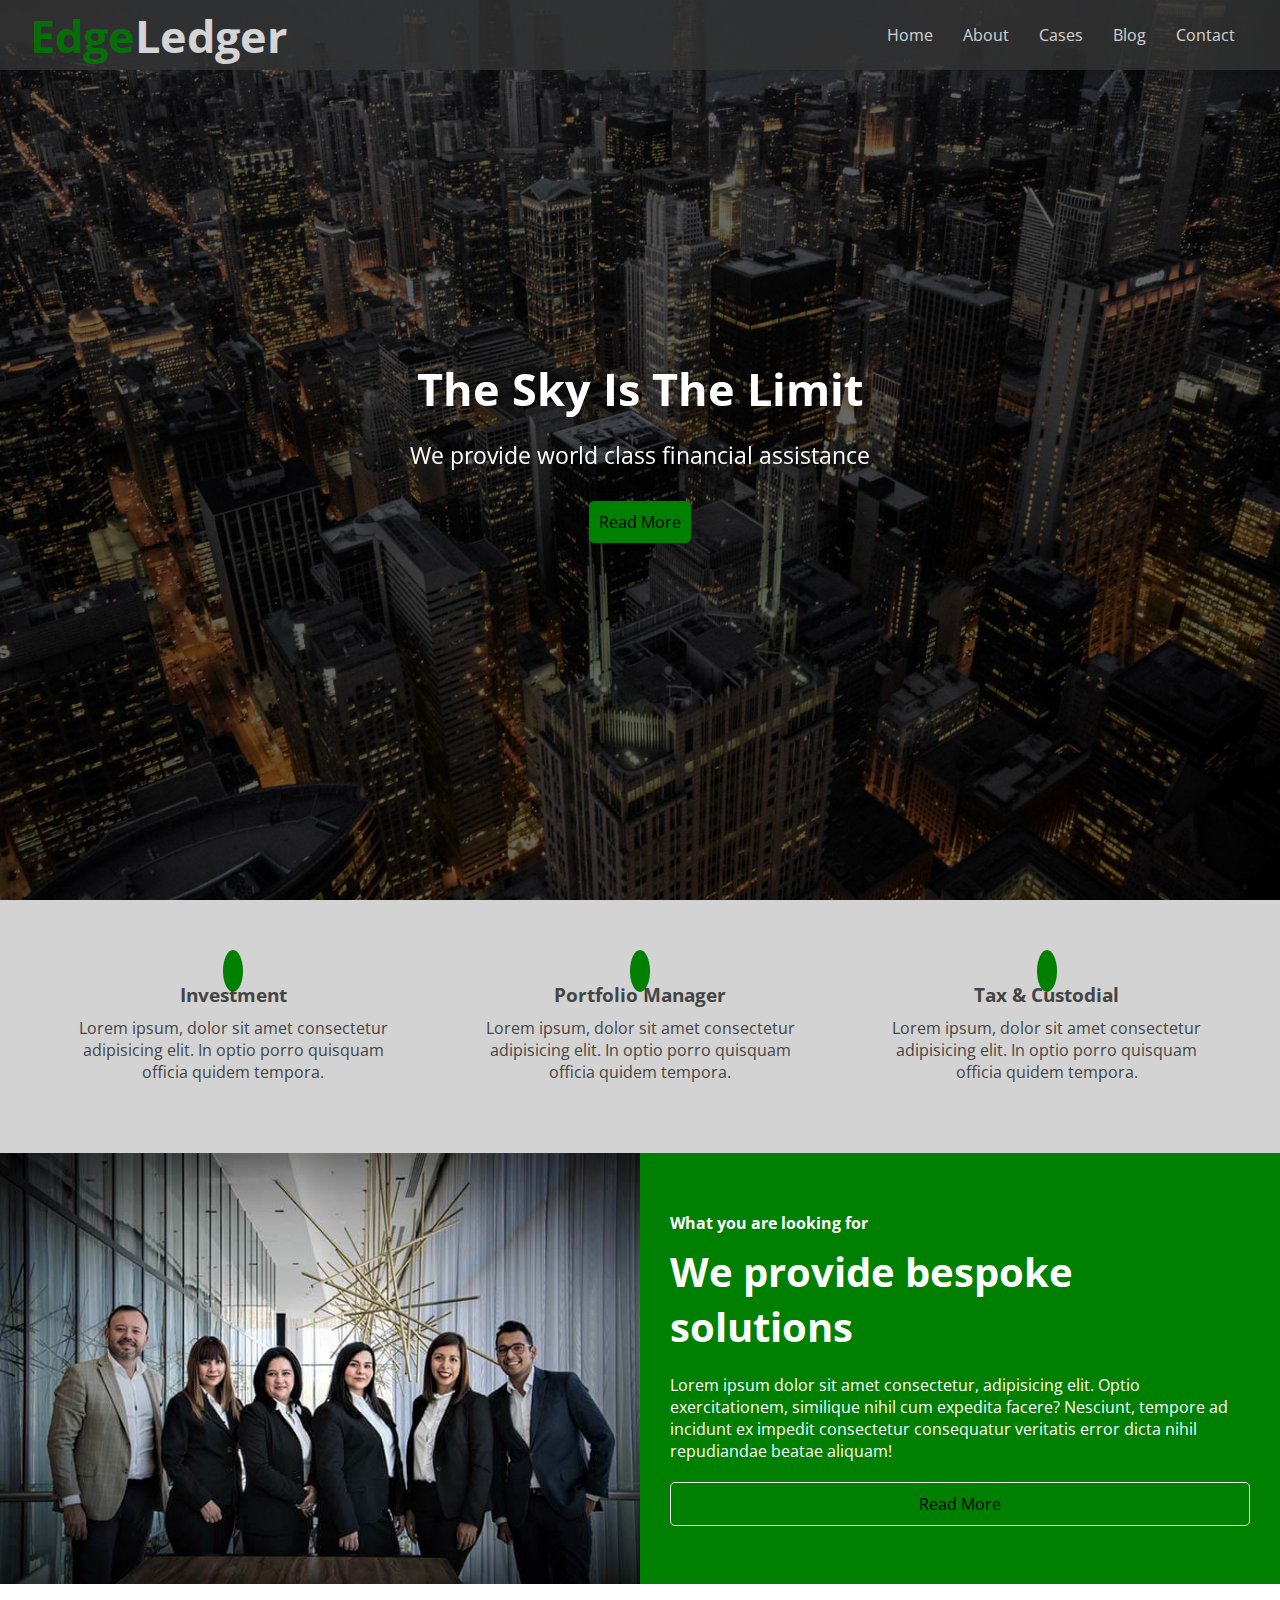
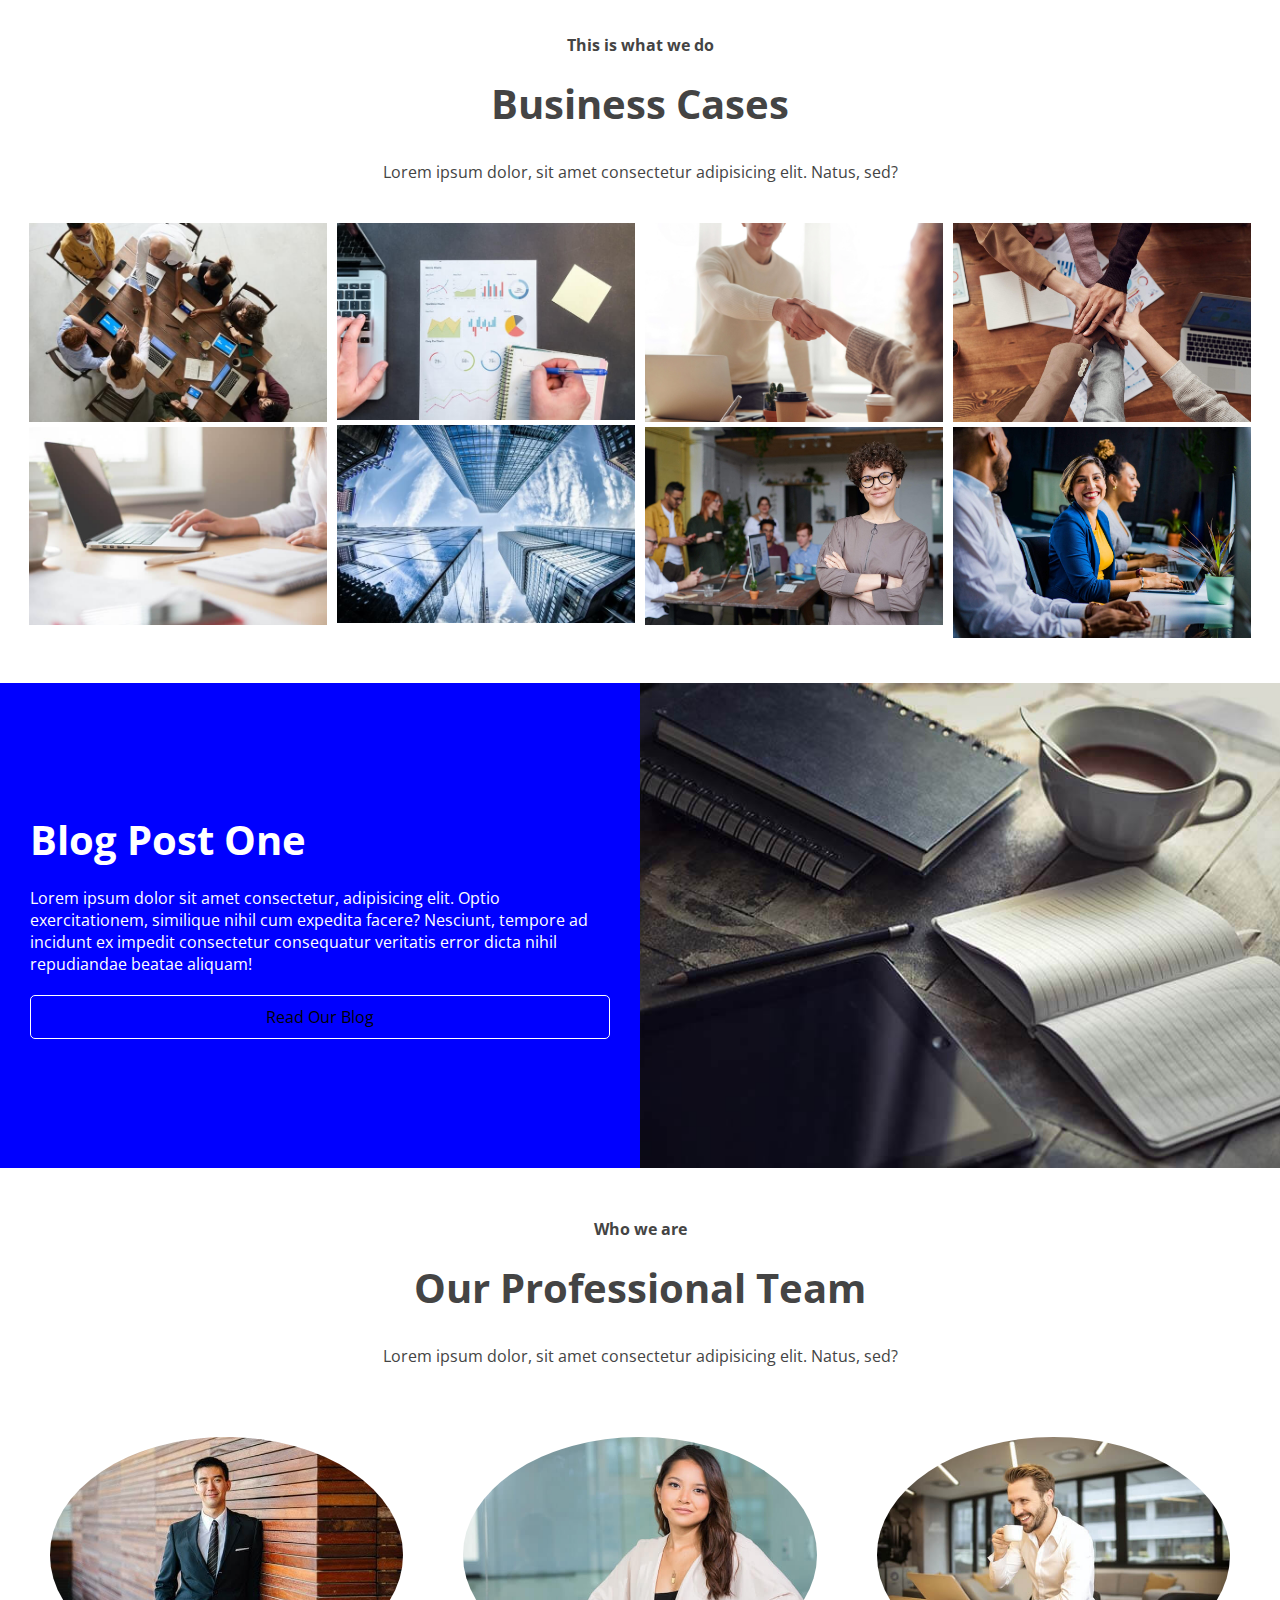
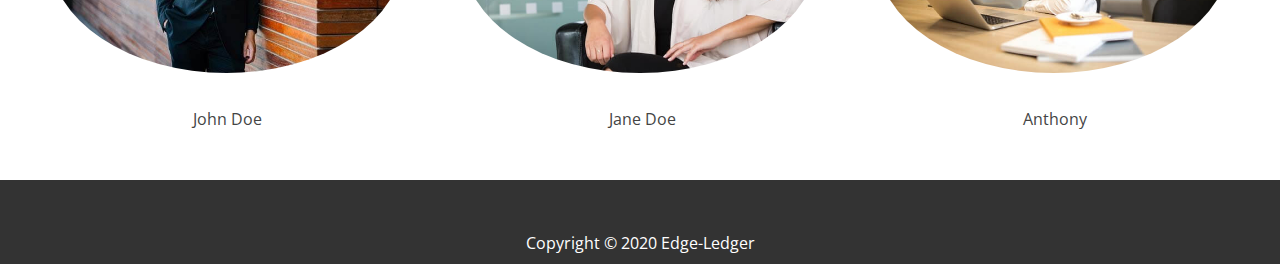
<file: index.html>
<!DOCTYPE html>
<html lang="en">
<head>
    <meta charset="UTF-8">
    <meta name="viewport" content="width=device-width, initial-scale=1.0">
    <link rel="stylesheet" href="https://cdnjs.cloudflare.com/ajax/libs/font-awesome/5.14.0/css/all.min.css" integrity="sha512-1PKOgIY59xJ8Co8+NE6FZ+LOAZKjy+KY8iq0G4B3CyeY6wYHN3yt9PW0XpSriVlkMXe40PTKnXrLnZ9+fkDaog==" crossorigin="anonymous" />
    <link rel="stylesheet" href="./style.css">
    <link rel="stylesheet" href="./utilities.css">
    <title>Welcome to Edge-Ledger</title>
</head>
<body>

    <script src="/java.js"></script>
    <header class="hero">
        <div id="nav-bar" class="nav-bar">
            <h1 class="logo">
                <span class="text-primary"><i class="fas fa-book-open"></i>Edge</span>Ledger
            </h1>
            <nav>
                <ul id="links">
                    <li><a href="#home">Home</a></li>
                    <li><a href="#about">About</a></li>
                    <li><a href="#cases">Cases</a></li>
                    <li><a href="#blog">Blog</a></li>
                    <li><a href="#contact">Contact</a></li>
                </ul>
            </nav>

        </div>

        <div class="content">
            <h1 id="test">The Sky Is The Limit</h1>
            <p>We provide world class financial assistance</p>
            <a href="#about" class="btn"><i class="fas fa-chevron-right"></i>Read More</a>
        </div>
    </header>


<!--icon section-->
    <main>
        <section id="about" class="icons bg-light">
            <div class="flex-items">
            <div>
                <i class="fas fa-university fa-2x"></i>
                <div>
                    <h3>
                        Investment
                    </h3>
                    <p>Lorem ipsum, dolor sit amet consectetur adipisicing elit. In optio porro quisquam officia quidem tempora.</p>
                </div>

            </div>
            <div>
                <i class="fas fa-book-reader fa-2x"></i>
                <div>
                    <h3>
                        Portfolio Manager
                    </h3>
                    <p>Lorem ipsum, dolor sit amet consectetur adipisicing elit. In optio porro quisquam officia quidem tempora.</p>
                </div>

            </div> 
            <div>
                <i class="fas fa-pencil-alt fa-2x"></i>
                <div>
                    <h3>
                        Tax & Custodial
                    </h3>
                    <p>Lorem ipsum, dolor sit amet consectetur adipisicing elit. In optio porro quisquam officia quidem tempora.</p>
                </div>

            </div>
        </div>
        </section>
    

    <!--flex sections-->

    <section class="solutions flex-coloumns">
        <div class="row bg-primary">
            <div class="coloumns">
                <div class="coloumn1">
                    <img src="./image_resources/home/people.jpg" alt="Person1">
                </div> 
            </div>
            <div class="coloumns">
                <div class="coloumn2">
                    <h4>
                        What you are looking for
                    </h4>
                    <h2>
                        We provide bespoke solutions
                    </h2>
                    <p>Lorem ipsum dolor sit amet consectetur, adipisicing elit. Optio exercitationem, similique nihil cum expedita facere? Nesciunt, tempore ad incidunt ex impedit consectetur consequatur veritatis error dicta nihil repudiandae beatae aliquam!</p>
                    <a href="#about" class="btn btn-outline"><i class="fas fa-chevron-right"></i> Read More</a>
                </div>
            </div>
        </div>
    </section>

   


    <!--cases section-->

    <section id="cases" class="flex-grid section-padding">
        <header class="section-header">
            <h4>
                This is what we do 
            </h4>
            <h2>   
                Business Cases
            </h2>
            <p>Lorem ipsum dolor, sit amet consectetur adipisicing elit. Natus, sed?</p>
        </header>

        <div class="row">
           
                <div class="coloumns">
                    <img src="./image_resources/cases/cases1.jpg" alt="">
                    <img src="./image_resources/cases/cases2.jpg" alt="">
                </div>
                <div class="coloumns">
                    <img src="./image_resources/cases/cases3.jpg" alt="">
                    <img src="./image_resources/cases/cases4.jpg" alt="">
                </div>
                <div class="coloumns">
                    <img src="./image_resources/cases/cases5.jpg" alt="">
                    <img src="./image_resources/cases/cases6.jpg" alt="">
                </div>
                <div class="coloumns">
                    <img src="./image_resources/cases/cases7.jpg" alt="">
                    <img src="./image_resources/cases/cases8.jpg" alt="">
                </div>
          
        </div>
    </section>

    <!--blog post-->

    <section id="blog" class="blogs flex-coloumns flex-reverse">
        <div class="row bg-primary bg-secondary">
            <div class="coloumns">
                <div class="coloumn1">
                    <img src="./image_resources/home/blog.jpg" alt="Blog">
                </div> 
            </div>
            <div class="coloumns">
                <div class="coloumn2">
                   
                    <h2>
                        Blog Post One
                    </h2>
                    <p>Lorem ipsum dolor sit amet consectetur, adipisicing elit. Optio exercitationem, similique nihil cum expedita facere? Nesciunt, tempore ad incidunt ex impedit consectetur consequatur veritatis error dicta nihil repudiandae beatae aliquam!</p>
                    <a href="blog.html" class="btn btn-outline"><i class="fas fa-chevron-right"></i> Read Our Blog</a>
                </div>
            </div>
        </div>
    </section>

    <!--team info-->

    <section id="cases" class="flex-grid section-padding">
        <header class="section-header">
            <h4>
                Who we are 
            </h4>
            <h2>   
               Our Professional Team
            </h2>
            <p>Lorem ipsum dolor, sit amet consectetur adipisicing elit. Natus, sed?</p>
        </header>

        <section class="team">
            <div class="flex-items">
                <div>
                    <img src="./image_resources/team/person1.jpg" alt="">
    
                </div>
                <div>
                    <img src="./image_resources/team/person2.jpg" alt="">
    
                </div>
                <div>
                    <img src="./image_resources/team/person3.jpg" alt="">
    
                </div>

             
                </div>
                <div class="team-names flex-items">
                    <li>John Doe</li>
                    <li>Jane Doe</li>
                    <li>Anthony</li>
                </div>
        </section>
    </main>
<!--callback-->
<footer class="footer bg-dark">
    <div class="social">
        <a href="#"><i class="fab fa-facebook fa-2x"></i></a>
        <a href="#"><i class="fab fa-twitter fa-2x"></i></a>
        <a href="#"><i class="fab fa-youtube fa-2x"></i></a>
        <a href="#"><i class="fab fa-linkedin fa-2x"></i></a>
    </div>
    
    <p>Copyright &copy; 2020 Edge-Ledger</p>
</footer>
                


</body>
</html>
</file>
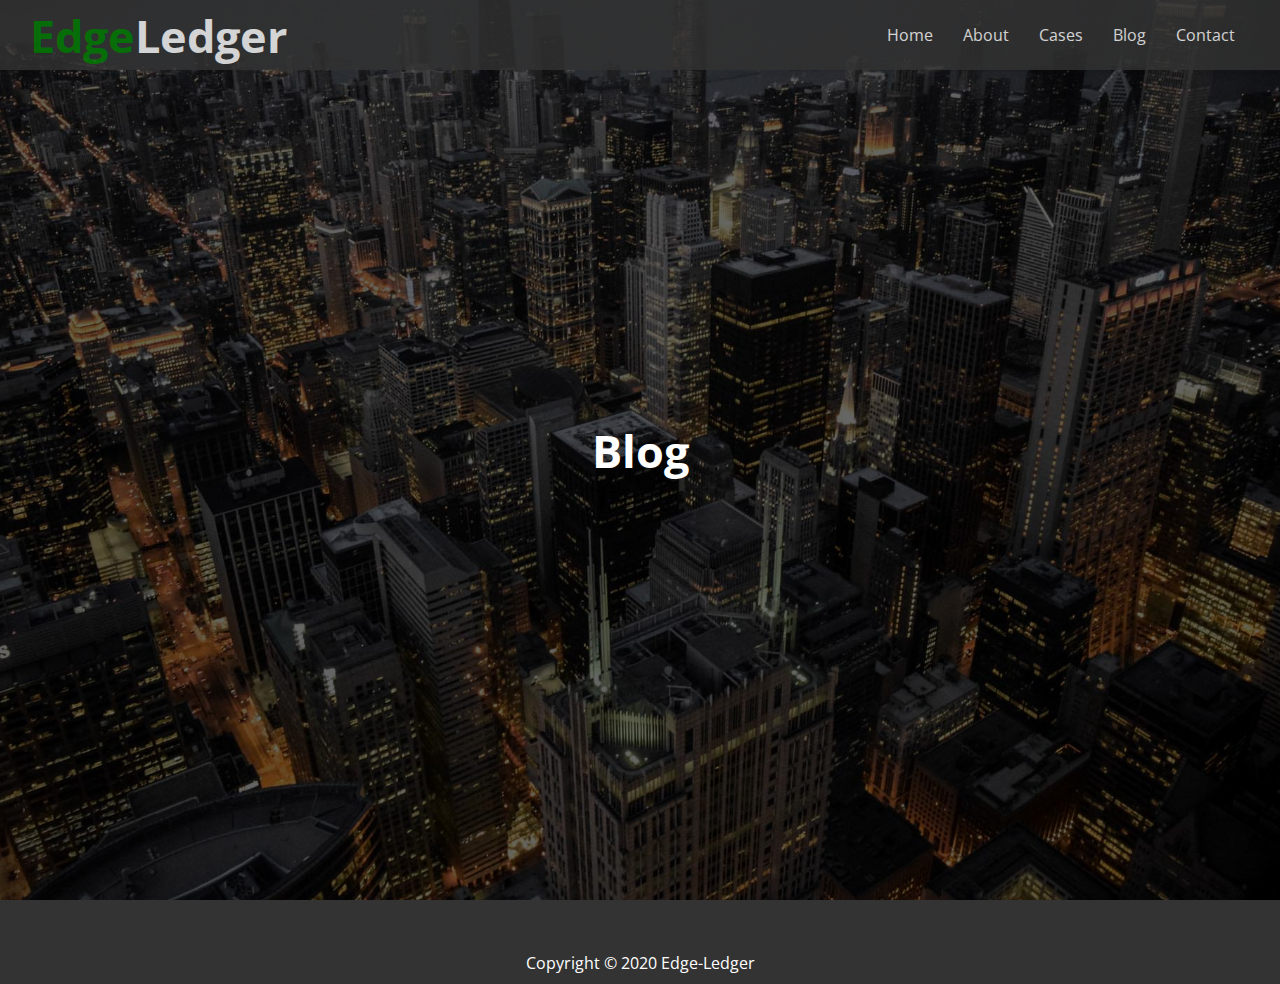
<file: blog.html>
<!DOCTYPE html>
<html lang="en">
<head>
    <meta charset="UTF-8">
    <meta name="viewport" content="width=device-width, initial-scale=1.0">
    <link rel="stylesheet" href="https://cdnjs.cloudflare.com/ajax/libs/font-awesome/5.14.0/css/all.min.css" integrity="sha512-1PKOgIY59xJ8Co8+NE6FZ+LOAZKjy+KY8iq0G4B3CyeY6wYHN3yt9PW0XpSriVlkMXe40PTKnXrLnZ9+fkDaog==" crossorigin="anonymous" />
    <link rel="stylesheet" href="./style.css">
    <link rel="stylesheet" href="./utilities.css">
    <title>Blog</title>
</head>
<body>
    <header class="hero blog">
        <div id="nav-bar" class="nav-bar">
            <h1 class="logo">
                <span class="text-primary"><i class="fas fa-book-open"></i>Edge</span>Ledger
            </h1>
            <nav>
                <ul>
                    <li><a href="index.html">Home</a></li>
                    <li><a href="index.html#about">About</a></li>
                    <li><a href="index.html#cases">Cases</a></li>
                    <li><a href="index.html#blog">Blog</a></li>
                    <li><a href="index.html#contact">Contact</a></li>
                </ul>
            </nav>

        </div>

        <div class="content">
            <h1>Blog</h1>
        </div>
    </header>


<!--icon section-->
    <main>
      
    </main>
<!--callback-->
<footer class="footer bg-dark">
    <div class="social">
        <a href="#"><i class="fab fa-facebook fa-2x"></i></a>
        <a href="#"><i class="fab fa-twitter fa-2x"></i></a>
        <a href="#"><i class="fab fa-youtube fa-2x"></i></a>
        <a href="#"><i class="fab fa-linkedin fa-2x"></i></a>
    </div>
    
    <p>Copyright &copy; 2020 Edge-Ledger</p>
</footer>
                


</body>
</html>
</file>
<file: style.css>
@import url('https://fonts.googleapis.com/css2?family=Open+Sans:wght@300;400&display=swap');


*{
    box-sizing: border-box;
    margin: 0;
    padding: 0;

}

body{
   font-family: 'Open sans', sans-serif;
   background: white;
   color: #444;
}

ul,li{
    list-style: none;
}

a{
    color: black;
    text-decoration: none;
}

h1,h2{
    font-weight: 300px;
}

p{
    margin: 10px 0;
}

img{
    width: 100%;
}


.nav-bar{
    
    display: flex;
    align-items:center;
    justify-content: space-between;
    background: #333;
    color: white;
    height: 70px;
    opacity: 0.8;
    width: 100%;
    position: fixed;
    top: 0px;
    padding: 0 30px;
    
   
    
}

.nav-bar ul{
    display: flex;
}

.nav-bar a{
    color: white;
    padding: 10px 10px;
    margin: 0px 5px;
}

.nav-bar a:hover{
    border-bottom: green 2px solid;
}

.hero{
    background: url(./image_resources/home/showcase.jpg) no-repeat center center/cover;
    height: 100vh;
    position: relative;
    color: white;
}

.hero h1{
    font-size: 45px;
}

.hero p{
    font-size: 23px;
    margin: 20px 0px 30px;
    max-width: 600px;
}
.hero .content{
    
    display: flex;
    flex-direction: column;
    align-items: center;
    justify-content: center;
    text-align: center;
    height: 100%;
}

.hero::before{
    content: '';
    top: 0;
    left: 0;
    width: 100%;
    height: 100%;
    background:rgba(0, 0, 0, 0.6);
    position: absolute;
}
.hero *
{
    z-index: 10;
}

.icons{
    padding: 30px;
    background: lightgrey;
}

.icons i{
    color: white;
    background: green;
    padding: 10px;
    border-radius: 50%;

}

.section-header{
    display: flex;
    flex-direction: column;
    justify-content: center;
    align-items: center;
    padding: 30px;

}

.team img{
    border-radius: 50%;
}

.team .team-names{
    display: flex;
    justify-content: space-around;
    margin-bottom: 10px;
}

.main-container{
 
  display: flex;
  flex: 50%;


}



.main-container .callback{
    display: flex;
    flex-direction: column;
    padding: 20px;
    height: 100%;
    width: 100%;

} 
.main-container {

    padding: 20px;
}
.footer .social{
    margin: 10px;
}
.footer .social a{
    padding:10px 20px;
    color: white;
}

.footer{
    display: flex;
    flex-direction: column;
    text-align: center;
    justify-content: center;

}


@media(max-width:768px){
    .nav-bar{
        
        flex-direction: column;
        height: 120px;
        padding: 10px;
    }

     .nav-bar a{
         padding: 10px 10px;
    }
    
    .flex-items{
        
        flex-direction: column;
    }

    .flex-items > div{
        border-bottom: #333 dotted 1px;
    }

    .flex-coloumns .coloumns,.flex-grid .coloumns{
     
    flex-direction: column;

    max-width: 100%;
    flex:100%
    }

}
</file>
<file: utilities.css>
.text-primary{
    color: green;

}

.text-secondary{
    color: lightblue;
}

.btn{
    text-align: center;
    background: green;
    color: black; 
    display: inline-block;
    padding: 10px;
    border-radius: 5px;
}

.btn-outline{
    background: transparent;
    border: 1px solid white;

}
.btn:hover{
    opacity: 0.8;
}

.btn-primary,.bg-primary{
    color: white;
    background: green;
}
.btn-secondary,.bg-secondary{
    color: white;
    background: blue;
}
.btn-dark, .bg-dark{
    color:white;
    background: #333;
}
.btn-light{
    color: #333;
    background: white;
}

.flex-items{
    display: flex;
    align-items: center;
    text-align: center;
    justify-content: center;
    height: 100%;
   
}

.flex-items >div{
    padding: 30px;
}

.flex-coloumns.flex-reverse .row{
    flex-direction: row-reverse;

}
.flex-coloumns .row{
    display: flex;
    flex-direction: row;
    width: 100%;
    flex-wrap: wrap;
}

.flex-coloumns .coloumns{
    display: flex;
    flex-direction: column;
    flex-basis: 100%;
    flex: 1;
}


.flex-coloumns .coloumns .coloumn1,
.flex-coloumns .coloumns .coloumn2{
    height: 100%;
}
.flex-coloumns img{
    width: 100%;
    height: 100%;
    object-fit: cover;
}


.flex-coloumns .coloumn2{
    display: flex;
    flex-direction: column;
    justify-content: center;
    padding: 30px;
}

.flex-coloumns h2{
    font-size: 40px;
    font-weight: 400px;
}

.flex-coloumns h4{
    margin-bottom: 10px;
}

.flex-coloumns p{
    margin: 20px 0;
}

.section-padding{
    padding: 20px 20px 40px;
}

.section-header h2{
    font-size: 40px;
    margin: 20px 0;
}
.flex-grid .row{
    display: flex;
    flex-wrap: wrap;
    padding: 0 4px;
}
#cases img:hover{
    cursor: pointer;
    opacity: 0.8;
}


.flex-grid .coloumns{
    flex: 25%;
    max-width: 25%;
    padding:0 5px;
}
</file>
